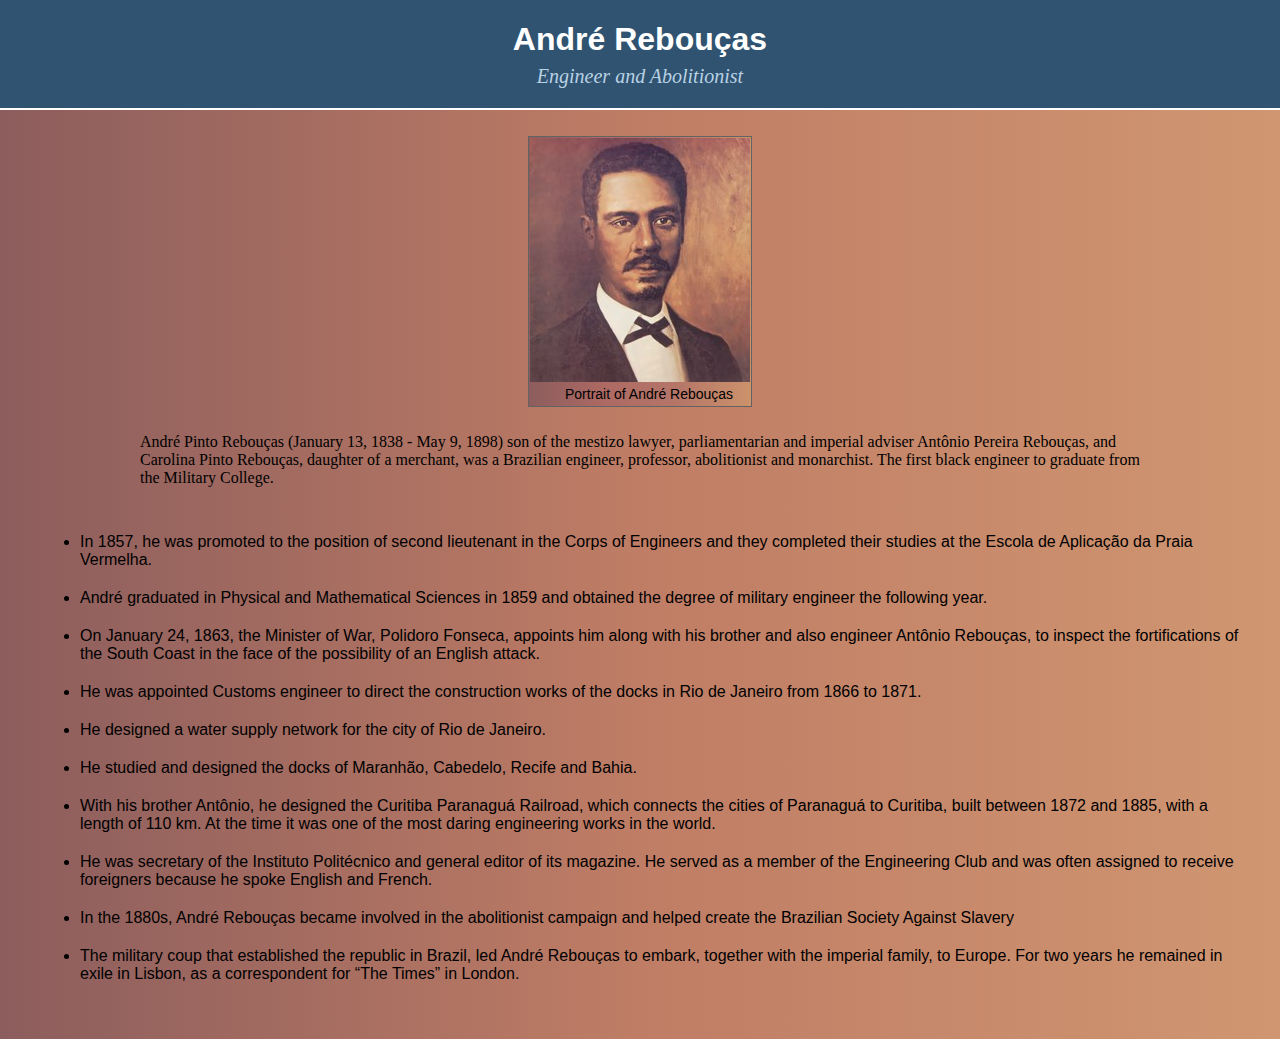
<file: index.html>
<!DOCTYPE html>
<html lang="en">
<head>
    <meta charset="UTF-8">
    <meta http-equiv="X-UA-Compatible" content="IE=edge">
    <meta name="viewport" content="width=device-width, initial-scale=1.0">
    <title>Tribute Page</title>

    <link rel="stylesheet" href="assets/css/template.css">
</head>
<body>

    <header>
        <div class="title_description">
            <h1>André Rebouças</h1>
            <p>Engineer and Abolitionist</p>
        </div>
    </header>
    <section>
        <div class="container">
            <div>
                <div class="photo">
                    <figure>
                        <img src="assets/images/reboucas.jpg">
                        <figcaption>Portrait of André Rebouças</figcaption>
                    </figure> 
                </div>
            </div>
            <div class="informations">
                André Pinto Rebouças (January 13, 1838 - May 9, 1898) son of the mestizo lawyer, parliamentarian and imperial adviser Antônio Pereira Rebouças, and Carolina Pinto Rebouças, daughter of a merchant, was a Brazilian engineer, professor, abolitionist and monarchist. The first black engineer to graduate from the Military College.
            </div>
            <ul>
                <li>
                    In 1857, he was promoted to the position of second lieutenant in the Corps of Engineers and they completed their studies at the Escola de Aplicação da Praia Vermelha.
                </li>
                <li>
                    André graduated in Physical and Mathematical Sciences in 1859 and obtained the degree of military engineer the following year.
                </li>
                <li>
                    On January 24, 1863, the Minister of War, Polidoro Fonseca, appoints him along with his brother and also engineer Antônio Rebouças, to inspect the fortifications of the South Coast in the face of the possibility of an English attack.
                </li>
                <li>
                    He was appointed Customs engineer to direct the construction works of the docks in Rio de Janeiro from 1866 to 1871.
                </li>
                <li>
                    He designed a water supply network for the city of Rio de Janeiro.
                </li>
                <li>
                    He studied and designed the docks of Maranhão, Cabedelo, Recife and Bahia.
                </li>
                <li>
                    With his brother Antônio, he designed the Curitiba Paranaguá Railroad, which connects the cities of Paranaguá to Curitiba, built between 1872 and 1885, with a length of 110 km. At the time it was one of the most daring engineering works in the world.
                </li>
                <li>
                    He was secretary of the Instituto Politécnico and general editor of its magazine. He served as a member of the Engineering Club and was often assigned to receive foreigners because he spoke English and French.
                </li>
                <li>
                    In the 1880s, André Rebouças became involved in the abolitionist campaign and helped create the Brazilian Society Against Slavery
                </li>
                <li>
                    The military coup that established the republic in Brazil, led André Rebouças to embark, together with the imperial family, to Europe.
                    For two years he remained in exile in Lisbon, as a correspondent for “The Times” in London.
                </li>
            </ul>
        </div>
    </section>
</body>
</html>
</file>
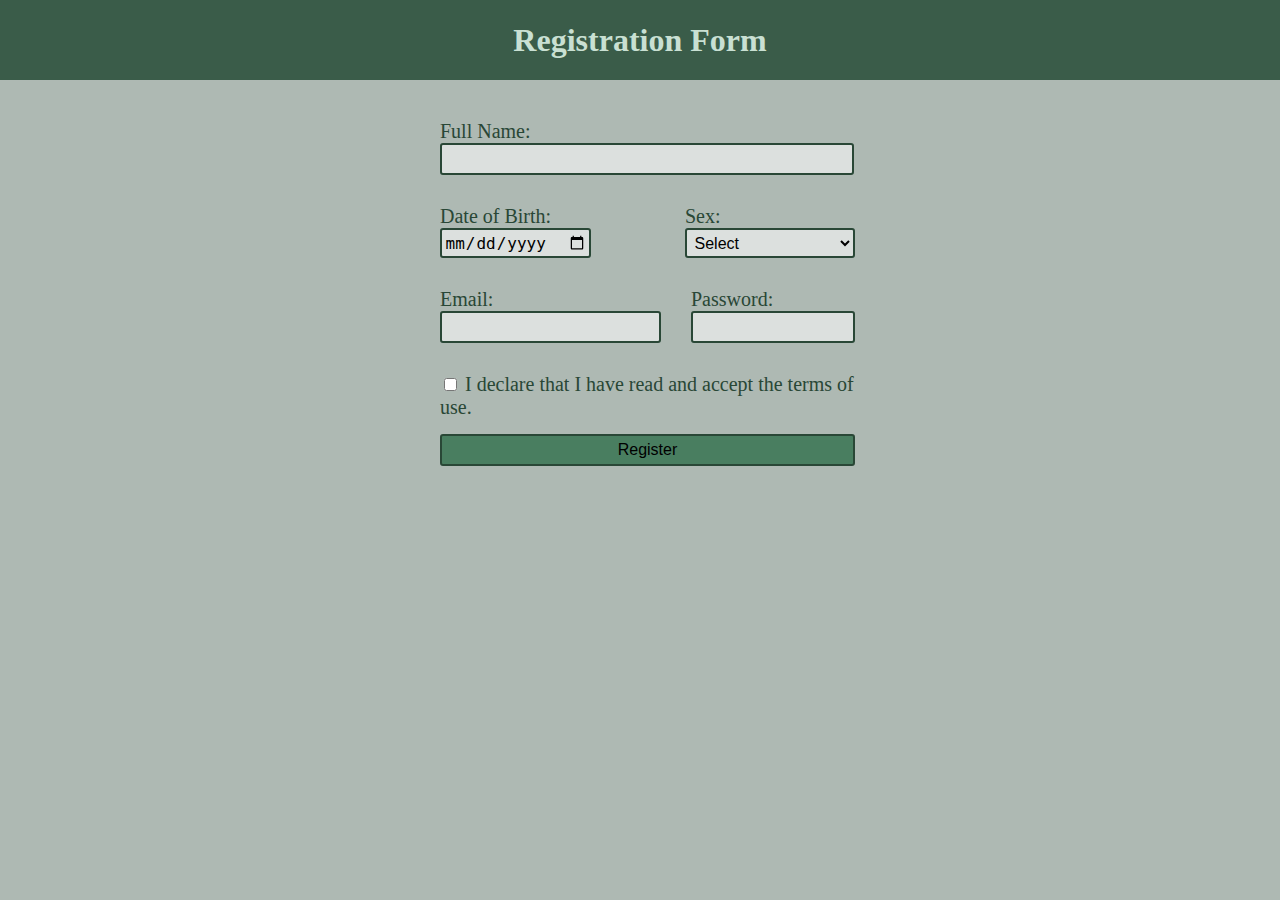
<file: form.html>
<!DOCTYPE html>
<html lang="en">
<head>
    <meta charset="UTF-8">
    <meta http-equiv="X-UA-Compatible" content="IE=edge">
    <meta name="viewport" content="width=device-width, initial-scale=1.0">
    <title>Form</title>
    <link rel="stylesheet" href="assets/css/formTemplate.css">
</head>
<body>
    <header>
        <h1>Registration Form</h1>
    </header>
    <div class="container">
        <form action="">
            <div class="field">
                <label for="name">Full Name:</label>
                <input type="text" name="name" id="name" required>
            </div>
            <fieldset class="group">
                <div class="field">
                    <label for="date"> Date of Birth: </label>
                    <input type="date" name="name" id="date" required>
                </div>
                <div class="field">
                    <label for="sex" id="label_sex">Sex:</label>
                    <select name="select_sex" id="sex">
                        <option selected disabled value="">Select</option>
                        <option value="male">Male</option>
                        <option value="female">Female</option>
                    </select>
                </div>
            </fieldset>

            <fieldset class="group">
                <div class="field">
                    <label for="email">Email:</label>
                    <input type="email" name="email" id="email" required>
                </div>
                <div class="field">
                    <label for="password" id="label_password">Password:</label>
                    <input type="password" name="phone" id="password" required>
                </div>
            </fieldset>

            <label class="field terms">
                <input type="checkbox" id="terms" required>
                I declare that I have read and accept the <a href="">terms of use.</a> 
            </label>
            <div class="button">
                <input type="submit" value="Register" id="submit">
            </div>
        </form>
    </div>
</body>
</html>
</file>
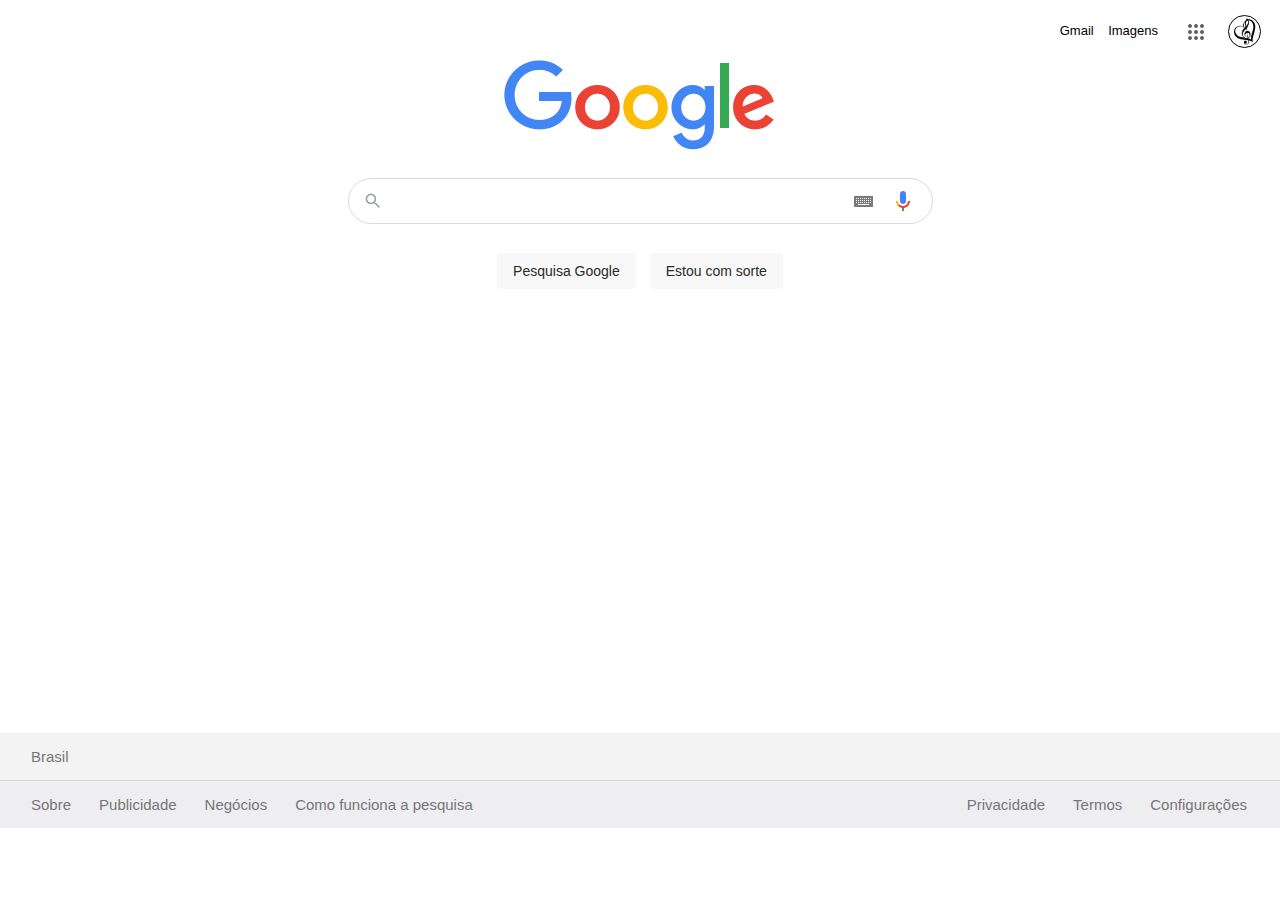
<file: googleClone.html>
<!DOCTYPE html>
<html lang="en">
<head>
    <meta charset="UTF-8">
    <meta http-equiv="X-UA-Compatible" content="IE=edge">
    <meta name="viewport" content="width=device-width, initial-scale=1.0">
    <title>Google Clone</title>
    <link rel="shortcut icon" href="assets/images/google-icon2.png">
    <link rel="stylesheet" href="assets/css/googleCloneTemplate.css">

</head>
<body>
    <!-- <div id="shortcut-icon">
        <img src="assets/images/google-icon1.png">
    </div> -->
    <header>
        <div class="header-links">
            <a href="">Gmail</a>
            <a href="">Imagens</a>
        </div>
        <div class="icons">
            <img id="icon-options" src="assets/images/icon-options.png">
            <div class="profile">
                <a href=""><img src="assets/images/treble clef.jpg"></a>
            </div>
        </div>
    </header>

    <section>
        <div class="google-logo">
            <img src="assets/images/googlelogo.png" alt="Google Logo">
        </div>

        <div class="search">
            <img id="search_icon" src="assets/images/search-icon.png">
            <div>
                <img id="keyboard-icon" src="assets/images/keyboard-icon.png">
                <img src="assets/images/microphone-icon.png">
            </div>
        </div>

        <div class="box">
            <a href="">Pesquisa Google</a>
            <a href="">Estou com sorte</a>
        </div>
    </section>

    <footer>
        <div class="country">
            Brasil
        </div>
        <div class="baseboard">
            <div class="baseboard-left">
                <a href="">Sobre</a> 
                <a href="">Publicidade</a>
                <a href="">Negócios</a>
                <a href="">Como funciona a pesquisa</a>
            </div>
            <div class="baseboard-rigth">
                <a href="">Privacidade</a>
                <a href="">Termos</a>
                <a href="">Configurações</a>
            </div>
        </div>
    </footer>
</body>
</file>
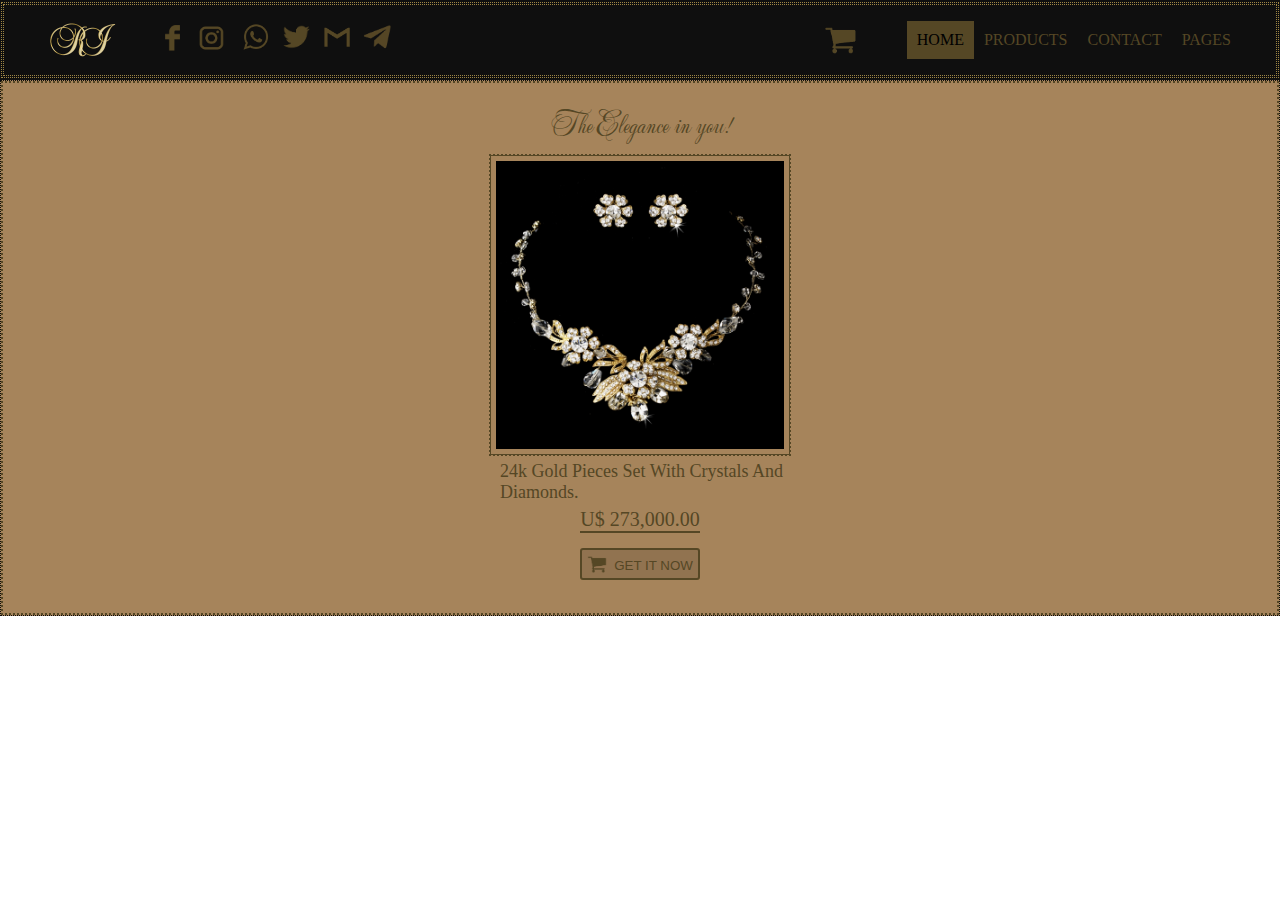
<file: landingPage.html>
<!DOCTYPE html>
<html lang="en">
<head>
    <meta charset="UTF-8">
    <meta http-equiv="X-UA-Compatible" content="IE=edge">
    <meta name="viewport" content="width=device-width, initial-scale=1.0">
    <title>LandingPage</title>
    <link rel="stylesheet" href="assets/css/landingPageTemplate.css">  
    <link href="https://fonts.googleapis.com/css2?family=Mea+Culpa" rel="stylesheet">

    <script type="text/javascript">
         window.onload = function() {
            document.querySelector(".menuMobile").addEventListener("click", function() {
                if(document.querySelector(".menu nav ul").style.display == 'flex') {
                    document.querySelector(".menu nav ul").style.display = 'none'
                } else {
                    document.querySelector(".menu nav ul").style.display = 'flex'
                }
            });
        };
    </script>

</head>
<body>
    <header> 
        <div class="container1">
            <div class="container2">
                <div class="box1">
                    <div class="logo">
                        <img src="assets/images/imglandingpage/r.png">
                        <img src="assets/images/imglandingpage/j.png">
                    </div>
                    <div class="social_media">
                        <a href=""><img src="assets/images/imglandingpage/facebook.png"></a>
                        <a href=""><img src="assets/images/imglandingpage/instagram.png"></a>
                        <a href=""><img id="whatsapp" src="assets/images/imglandingpage/whatsapp.png"></a>
                        <a href=""><img id="twitter" src="assets/images/imglandingpage/twitter.png"></a>
                        <a href=""><img id="email" src="assets/images/imglandingpage/email.png"></a>
                        <a href=""><img id="telegram" src="assets/images/imglandingpage/telegram.png"></a>
                    </div>
                </div>

                <div class="box2">
                    <div class="shopping_cart">
                        <a href=""><img src="assets/images/imglandingpage/shopping-cart.png"></a>
                    </div>
                    <div class="menu">
                        <nav>
                            <div class="menuMobile">
                                <div class="menuMobile_line"></div>
                                <div class="menuMobile_line"></div>
                                <div class="menuMobile_line"></div>
                            </div>
                            <ul>
                                <li class="active"><a href="">Home</a></li>
                                <li><a href="">Products</a></li>
                                <li><a href="">Contact</a></li>
                                <li><a href="">Pages</a></li>
                            </ul>
                        </nav>
                    </div>
                </div>
            </div>
        </div>
    </header>
    <section>
        <div class="container3">
            <div class="box3">
                <div class="title">
                    The Elegance in you!
                </div>
                <div class="product">
                    <img src="assets/images/imglandingpage/jewel.webp">
                </div>
                <div class="description">
                    24k gold pieces set with crystals and diamonds.
                </div>
                <div class="price">
                    U$ 273,000.00
                </div>
                <button><img src="assets/images/imglandingpage/shopping-cart.png">Get it now</button>
            </div>
        </div>
    </section>
</body>
</html>
</file>
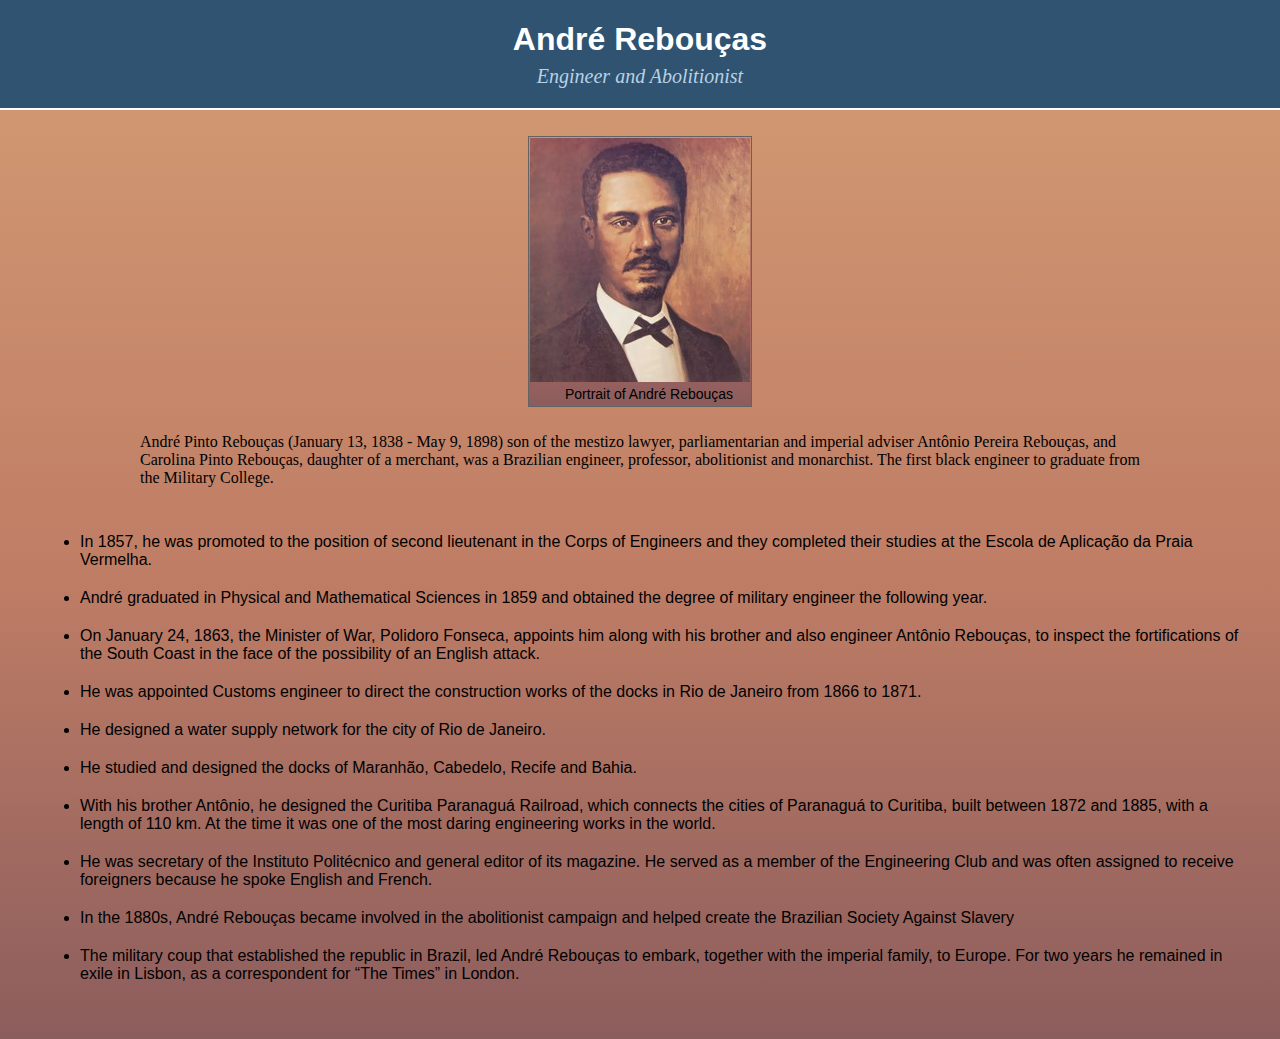
<file: tributePage.html>
<!DOCTYPE html>
<html lang="en">
<head>
    <meta charset="UTF-8">
    <meta http-equiv="X-UA-Compatible" content="IE=edge">
    <meta name="viewport" content="width=device-width, initial-scale=1.0">
    <title>Tribute Page</title>

    <link rel="stylesheet" href="assets/css/tributePageTemplate.css">
</head>
<body>

    <header>
        <div class="title_description">
            <h1>André Rebouças</h1>
            <p>Engineer and Abolitionist</p>
        </div>
    </header>
    <section>
        <div class="container">
            <div>
                <div class="photo">
                    <figure>
                        <img src="assets/images/reboucas.jpg">
                        <figcaption>Portrait of André Rebouças</figcaption>
                    </figure> 
                </div>
            </div>
            <div class="informations">
                André Pinto Rebouças (January 13, 1838 - May 9, 1898) son of the mestizo lawyer, parliamentarian and imperial adviser Antônio Pereira Rebouças, and Carolina Pinto Rebouças, daughter of a merchant, was a Brazilian engineer, professor, abolitionist and monarchist. The first black engineer to graduate from the Military College.
            </div>
            <ul>
                <li>
                    In 1857, he was promoted to the position of second lieutenant in the Corps of Engineers and they completed their studies at the Escola de Aplicação da Praia Vermelha.
                </li>
                <li>
                    André graduated in Physical and Mathematical Sciences in 1859 and obtained the degree of military engineer the following year.
                </li>
                <li>
                    On January 24, 1863, the Minister of War, Polidoro Fonseca, appoints him along with his brother and also engineer Antônio Rebouças, to inspect the fortifications of the South Coast in the face of the possibility of an English attack.
                </li>
                <li>
                    He was appointed Customs engineer to direct the construction works of the docks in Rio de Janeiro from 1866 to 1871.
                </li>
                <li>
                    He designed a water supply network for the city of Rio de Janeiro.
                </li>
                <li>
                    He studied and designed the docks of Maranhão, Cabedelo, Recife and Bahia.
                </li>
                <li>
                    With his brother Antônio, he designed the Curitiba Paranaguá Railroad, which connects the cities of Paranaguá to Curitiba, built between 1872 and 1885, with a length of 110 km. At the time it was one of the most daring engineering works in the world.
                </li>
                <li>
                    He was secretary of the Instituto Politécnico and general editor of its magazine. He served as a member of the Engineering Club and was often assigned to receive foreigners because he spoke English and French.
                </li>
                <li>
                    In the 1880s, André Rebouças became involved in the abolitionist campaign and helped create the Brazilian Society Against Slavery
                </li>
                <li>
                    The military coup that established the republic in Brazil, led André Rebouças to embark, together with the imperial family, to Europe.
                    For two years he remained in exile in Lisbon, as a correspondent for “The Times” in London.
                </li>
            </ul>
        </div>
    </section>
</body>
</html>
</file>
<file: assets/css/template.css>
body {
    margin: 0;
    padding: 0;
    font-family: arial;
}

header {
    background-color: #2f5370;
}

.title_description {
    display: flex;
    align-items: center;
    flex-direction: column;
    color: #ffffff;
}

.title_description h1 {
    font-family: arial; 
}

.title_description p {
    font-size: 20px;
    font-style: italic;
    font-family: cursive;
    margin-top: -15px;
    color: #b9d1e4;
}

.container {
    display: flex;
    justify-content: center;
    flex-direction: column;
    background-color: #bf7d65;
    background: linear-gradient(90deg, #8c5d5d,#bf7d65, #D09671);
    margin-top: 2px;
    padding-bottom: 20px;
}

.photo {
    display: flex;
    justify-content: center;
    margin-top: 10px;
}

figure {
    border: 1px solid #636363;
    background-color: #8c5d5d;
    background: linear-gradient(90deg, #8c5d5d,#AD6963, #B57668, #CC926B);
    padding: 1px;
}

figcaption {
    padding-left: 35px;
    padding-bottom: 3px;
    font-size: 14px;
}

.informations {
    display: flex;
    justify-content: center;
    align-self: center;
    margin-top: 10px;
    margin-bottom: 30px;
    font-family: cursive;
    width: 1000px;
}

li {
    margin-left: 40px;
    margin-right: 40px;
    margin-bottom: 20px;
}
</file>
<file: assets/css/formTemplate.css>
body {
    margin: 0;
    padding: 0;
    background-color: #aeb9b3;
}
header {
    display: flex;
    justify-content: center;
    align-items: center;
    background-color: #3a5c49;
    height: 60px;
    margin-top: 0;
    padding: 10px;
    color: #c9e0d3;
}

.container {
    display: flex;
    justify-content: center;
    align-items: center;
}

form {
    color: #294736;
    font-size: 20px;
    margin-top: 10px;
    width: 400px;
}

.group {
    border: 0;
    display: flex;
    justify-content: space-between;
    width: 415px;
    margin: 0;
    padding: 0;
}

label {
    margin-top: 30px;
    display: block;
}

input {
    font-size: 16px;
    background-color: #dce0de;
    border: 2px solid #294736;
    border-radius: 3px;
    outline: 0;
    padding: 5px;
}

#name {
    width: 400px;
}

#date {
    padding: 2.5px;
}

#label_sex {
    width: 40px;
}

select {
    background-color: #dce0de;
    border: 2px solid #294736;
    border-radius: 3px;
    font-size: 16px;
    width: 170px;
    padding: 3.5px;
    outline: 0;
}

#password {
    width: 150px;
}

.terms {
    width: 450px;
}

.terms a {
    text-decoration: none;
    color: #294736;
}

.terms a:hover {
    text-decoration: underline;
}

.button {
    display: flex;
    justify-content: center;
    width: 415px;
}

#submit {
    margin-top: 15px;
    width: 415px;
    background-color: #497e60;
}
#submit:hover {
    background-color: #5a9b76;
}
</file>
<file: assets/css/googleCloneTemplate.css>
* {
    margin: 0;
    padding: 0;
    box-sizing: border-box;
    font-family: Arial;
}

/*#shortcut-icon {
    display: flex;
    justify-content: center;
    align-items: center;
    width: 200px;
    height: 200px;
    background-color: #000000;
}

#shortcut-icon img {
    width: 100px;
    background-color: #ffffff;
    border: 15px solid #ffffff;
    border-radius: 100px;
}*/

header {
    display: flex;
    justify-content: flex-end;
    align-items: center;
    height: 60px;
}

.header-links {
    margin-right: 8px;
}

.header-links a {
    text-decoration: none;
    color: #000;
    font-size: 13px;
    margin-right: 10px;
}

.header-links a:hover {
    text-decoration: underline;
}

.icons {
    display: flex;
    margin-right: 15px;
}

.icons #icon-options {
    width: auto;
    align-self: flex-end;
    margin-top: 1px;
    margin-right: 8px;
    padding: 4px;
}

#icon-options:hover {
    background-color: #eeeded;
    padding: 4px;
    border-radius: 30px;
}

.profile {
    display: flex;
    align-items: center;
    justify-content: center;
    box-sizing: content-box;
    width: 33px;
    height: 33px;
    background-color: #ffffff;
    border-radius: 20px;
    margin-top: 3px;
    border: 4px solid #ffffff;
}

.profile a {
    display: flex;
    justify-content: center;
}

.profile img {
    width: 33px;
    border: 1px solid #000000;
    border-radius: 20px;
    padding: 2px;
}

.profile:hover {
    border: 4px solid #e9e7e783;
}

section {
    display: flex;
    flex-direction: column;
    height: 74.8vh;
    justify-content: flex-start;
    align-items: center;
}

.search {
    display: flex;
    justify-content: space-between;
    align-items: center;
    width: 585px;
    height: 46px;
    border: 1px solid #dad9d9;
    border-radius: 40px;
    margin-top: 22px;
}

.search:hover {
    box-shadow: 1px 1px 8px #c7c6c6;
    border: 0px solid #dad9d9;
}

#search_icon {
    margin-left: 10px;
    margin-bottom: 1px;
}

.search div {
    display: flex;
}

.search div img {
    margin-right: 15px;
}

.search #keyboard-icon {
    height: 15px;
    align-self: center;
    margin-right: 16px;
}

.box {
    display: flex;
    margin-left: 14px;
}

.box a {
    margin-top: 29px;
    margin-right: 14px;
    font-size: 14px;
    text-decoration: none;
    color: #2b2a2a;
    background-color: #f8f8f8;
    border: 1px solid #f8f8f8;
    border-radius: 4px;
    padding: 9px 15px;
}

.box a:hover {
    border: 1px solid #dbdada;
    box-shadow: 0px 1px 1px #dbdada;
}

footer {
    background-color: #f3f3f3;
    height: 90px;
    font-size: 15px;
    color: #777676;
}

.country {
    margin-left: 16px;
    padding: 15px;
}

.baseboard {
    display: flex;
    justify-content: space-between;
    background-color: #eeeef1;
    border-top: 1px solid #dad9d9;
    padding: 15px;
    padding-right: 5px;
}

.baseboard-left, .baseboard-rigth {
    display: flex;
    margin-left: 16px;
}

.baseboard a {
    text-decoration: none;
    color: #777676;
    margin-right: 28px;
}

.baseboard a:hover {
    text-decoration: underline;
}
</file>
<file: assets/css/landingPageTemplate.css>
* {
    margin: 0;
    padding: 0;
    box-sizing: border-box;
}

header {
    display: flex;
    height: 80px;
    align-items: center;
    background-color: #0f0f0f;
    width: 100%;
}

.container1 {
    display: flex;
    background-color: #0f0f0f;
    border: 1px dotted #9E8545;
    margin-left: 1px;
    margin-right: 1px;
    width: 100%;
}
.container2 {
    display: flex;
    justify-content: space-between;
    border: 1px dotted #9E8545;
    margin: 1px;
    padding: 15px;
    width: 100%;
}

.logo {
    margin-left: 30px;
    display: flex;
}

.logo img {
    width: 40px;
    margin-right: -12px;
}

.box1, .box2 {
    display: flex;
}

.social_media {
    color: #554725;
    margin-left: 50px;
}

.social_media img {
    width: 35px;
}

.social_media #whatsapp {
    width: 30px;
    margin-bottom: 3px;
    margin-left: 8px;
}

.social_media #twitter {
    width: 36px;
    margin-left: 3px;
    margin-right: 4px;
    margin-bottom: 1px;
}

.social_media #email {
    width: 30px;
    margin-bottom: 3px;
}

.social_media #telegram {
    margin-left: 5px;
    margin-bottom: 3px;
}

.social_media img:hover {
    width: 37px;
    margin-top: -3px;
    border: 1px solid #554725;
}

.social_media #whatsapp:hover {
    width: 31px;
    padding-left: 6px;
    padding-right: 6px;
    padding: 2px;
    margin-bottom: 1px;
}

.social_media #twitter:hover {
    width: 38px;
    padding: -5px;
}

.social_media #email:hover {
    width: 31px;
    padding: 3px;
    padding-top: 0px;
}

.social_media #telegram:hover {
    width: 36px;
    padding-top: -3px;
    padding: 0px;
    padding-bottom: 1px;
}

.shopping_cart {
    margin-right: 50px;
}

.shopping_cart img {
    width: 33px;
    margin-top: 5px;
}

.menu {
    display: flex;
    align-items: center;
    margin-top: 10px;
    margin-right: 20px;
}

nav ul {
    display: flex;
    margin-top: -10px;
}

nav li {
    list-style: none;
}

nav a {
    display: block;
    padding: 10px;
    text-decoration: none;
    text-transform: uppercase;
    color: #554725;
}

nav .active a, nav a:hover {
    background-color: #554725;
    color: #000;
}

.menuMobile {
    display: none;
    width: 40px;
    height: 40px;
    margin-top: -12px;
    margin-right: 15px;
}

.menuMobile_line {
    height: 3px;
    background-color: #554725;
    border-radius: 5px;
}

section {
    display: flex;
    align-items: center;
    background-color: #A6845B;
    border: 1px dotted #0c0c0c;
    width: 100%;
}

.container3 {
    display: flex;
    justify-content: center;
    border: 2px dotted #554725;
    width: 100%;
}

.box3 {
    display: flex;
    flex-direction: column;
    justify-content: center;
    align-items: center;
    margin-top: 2px;
}

.title {
    margin-top: 20px;
    color: #554725;
    font-family: 'Mea Culpa';
    font-size: 28px;
}

.product {
    margin-top: 10px;
    border: 2px dotted #554725;
    width: 302px;
    height: 302px;
}

.product img {
    margin-top: -1px;
    margin-left: -1px;
    width: 300px;
    border: 1px double #554725;
    padding: 5px;
}

.description {
    margin-top: 5px;
    margin-left: 20px;
    width: 300px;
    font-size: 18px;
    text-transform: capitalize;
    color: #554725;
}

.price {
    margin-top: 5px;
    margin-bottom: 5px;
    color: #554725;
    font-size: 20px;
    border-bottom: 2px solid #554725;
}

button {
    background-color: #917350;
    border: 2px solid #554725;
    border-radius: 3px;
    color: #554725;
    padding: 5px;
    margin-top: 10px;
    text-transform: uppercase;
    margin-bottom: 33px;
}

button:hover {
    background-color: #7e6342;
}

button img {
    width: 20px;
    align-self: flex-end;
    margin-right: 7px;
    margin-bottom: -3px;
}


@media (min-width: 1400px) {

    header {
        height: 115px;
    }

    .container1 {
        height: 96%;;
        margin: 1px;
    }

    .container2 {
        align-items: center;
    }

    .box3 {
        margin-top: 30px;
        margin-bottom: 40px;
    }

    .title {
        margin-bottom: 5px;
    }

    .description {
        margin-top: 10px;
    }

    .price {
        margin-top: 25px;
        margin-bottom: 10px;
    }

}


@media (max-width: 1000px) {

    .menuMobile {
        display: flex;
        flex-direction: column;
        justify-content: space-around;
    }

    nav ul {
        display:none;
        flex-direction: column;
        position: absolute;
        left: 82%;
        width: 18%;
        margin-top: 19px;
        background-color: #0f0f0f;
        justify-content: center;
        border-right: 1px dotted #9E8545;
    }

    nav li {
        margin-top: 1px;
        border-right: 2px dotted #554725;
    }

    .social_media {
        margin-top: 3px;
    }

    .shopping_cart {
        margin-top: 1px;
        margin-right: 70px;
    }

    .social_media img:hover {
        margin-top: -5px;
    }

    .social_media #telegram:hover {
        padding-top: -8px;
    }

}


@media (max-width: 800px) {

    .social_media img:hover {
        margin-top: 3px;
    }

}


@media (max-width: 690px) {
    
    header {
        height: auto;
    }

    .logo {
        width: 45px;
        height: 43px;
        margin-left: 15px;
    }

    .menu {
        margin-right: 10px;
    }

    nav ul {
        width: 100%;
        left: 0;
        margin-top: 20px;
        justify-content: center;
        border-left: 1px dotted #9E8545;
        border-right: 1px dotted #9E8545;
    }

    nav li {
        padding-left: 0;
        border-left: 2px dotted #554725;
        border-right: 2px dotted #554725;
    }

    .shopping_cart {
        margin-right: 40px;
        margin-left: 50px;
    }

}


@media (max-width: 594px) {

    .box1 {
        display: block;
    }

    .social_media {
        margin-top: 25px;
        margin-left: 15px;
        width: 250px;
    }

    .social_media img {
        width: 30px;
    }

    .social_media #whatsapp {
        width: 25px;
    }
    
    .social_media #twitter {
        width: 29px;
    }

    .social_media #email {
        width: 25px;
    }

    .social_media img:hover {
        width: 31px;
    }

    .social_media #whatsapp:hover {
        width: 26px;
    }

    .social_media #twitter:hover {
        width: 30px;
    }

    .social_media #email:hover {
        width: 26px;
    }

    .social_media #telegram:hover {
        width: 31px;
    }

    .menu {
        align-items: flex-start;
    }

    .menuMobile {
        margin-top: -9px;
        margin-left: 0;
        margin-right: 0;
        width: 35px;
        height: 35px;
    }

    .shopping_cart {
        margin-top: 1px;
        margin-left: -20px;
        width: 30px;
    }

}


@media (max-width: 393px) and (min-width: 381px) {

    .shopping_cart {
        margin-left: -110px;
        width: 25px;
        margin-top: 0px;
    }

}

@media (max-width: 380px) {

    .logo {
        margin-left: 10px;
    }

    .shopping_cart {
        margin-left: -110px;
        width: 25px;
        margin-top: 0px;
    }

    .menuMobile {
        width: 30px;
        height: 30px;
    }

    nav ul {
        left: 0.7%;
        right: 0.7%;
    }

    .product {
        width: 222px;
        height: 222px;
    }

    .product img {
        width: 220px;
    }

    .description {
        width: 230px;
        padding-left: 25px;
    }

    .social_media {
        width: 220px;
        margin-left: 5px;
    }
}

@media (max-width: 325px) and (min-width: 291px) {

    .logo {
        margin-left: 15px;
    }

    .social_media {
        margin-left: 18px;
        width: 250px;
    }

    .social_media img {
        width: 35px;
    }

    .social_media #whatsapp {
        width: 30px;
    }
    
    .social_media #twitter {
        width: 34px;
    }

    .social_media #email {
        width: 30px;
    }

    .social_media img:hover {
        width: 36px;
    }

    .social_media #whatsapp:hover {
        width: 31px;
    }

    .social_media #twitter:hover {
        width: 35px;
    }

    .social_media #email:hover {
        width: 31px;
    }

    .shopping_cart {
        margin-left: -120px;
        margin-right: 40px;
    }

    .menuMobile {
        margin-right: 0;
    }

}

@media (max-width: 290px) {

    .logo {
        width: 40px;
        margin-left: 10px;
    }

    .shopping_cart {
        margin-left: -110px;
        margin-right: 40px;
    }

    .social_media {
        margin-left: 15px;
    }

}
</file>
<file: assets/css/tributePageTemplate.css>
body {
    margin: 0;
    padding: 0;
    font-family: arial;
}

header {
    background-color: #2f5370;
}

.title_description {
    display: flex;
    align-items: center;
    flex-direction: column;
    color: #ffffff;
}

.title_description h1 {
    font-family: arial; 
}

.title_description p {
    font-size: 20px;
    font-style: italic;
    font-family: cursive;
    margin-top: -15px;
    color: #b9d1e4;
}

.container {
    display: flex;
    justify-content: center;
    flex-direction: column;
    background-color: #bf7d65;
    background: linear-gradient(90deg, #8c5d5d,#bf7d65, #D09671);
    background: -moz-linear-gradient(90deg, #8c5d5d,#bf7d65, #D09671);
    background: -o-linear-gradient(90deg, #8c5d5d,#bf7d65, #D09671);
    background: -webkit-linear-gradient(90deg, #8c5d5d,#bf7d65, #D09671);
    margin-top: 2px;
    padding-bottom: 20px;
}

.photo {
    display: flex;
    justify-content: center;
    margin-top: 10px;
}

figure {
    border: 1px solid #636363;
    background-color: #8c5d5d;
    background: linear-gradient(90deg, #8c5d5d, #AD6963, #B57668, #CC926B);
    background: -moz-linear-gradient(90deg, #8c5d5d, #AD6963, #B57668, #CC926B);
    background: -o-linear-gradient(90deg, #8c5d5d, #AD6963, #B57668, #CC926B);
    background: -webkit-linear-gradient(90deg, #8c5d5d, #AD6963, #B57668, #CC926B);
    padding: 1px;
}

figcaption {
    padding-left: 35px;
    padding-bottom: 3px;
    font-size: 14px;
}

.informations {
    display: flex;
    justify-content: center;
    align-self: center;
    margin-top: 10px;
    margin-bottom: 30px;
    font-family: cursive;
    width: 1000px;
}

li {
    margin-left: 40px;
    margin-right: 40px;
    margin-bottom: 20px;
}
</file>
